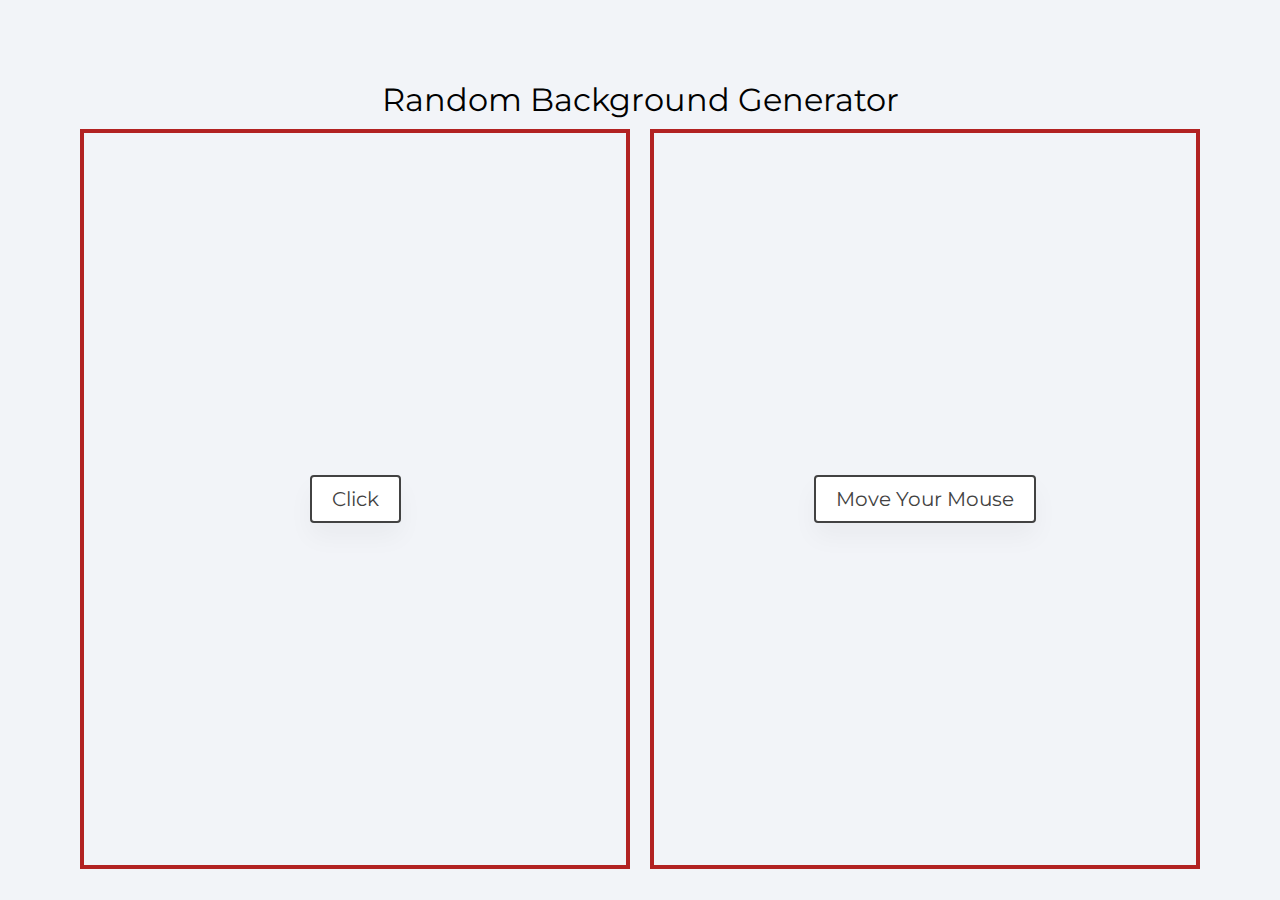
<file: block-BJaaek/code/index.html>
<!DOCTYPE html>
<html lang="en">
  <head>
    <meta charset="UTF-8" />
    <meta name="viewport" content="width=device-width, initial-scale=1.0" />
    <title>
      Random Background Generator
    </title>
    <link
      href="https://fonts.googleapis.com/css2?family=Montserrat:wght@200;400&display=swap"
      rel="stylesheet"
    />
    <link rel="stylesheet" href="style.css" />
  </head>
  <body>
    <div class="container">
      <h1>Random Background Generator</h1>
      <div class="boxes">
        <div class="box first">
          <div class="text">
            <p class="banner">
              Click
            </p>
          </div>
        </div>
        <div class="box second">
          <div class="text">
            <p class="banner">
              Move Your Mouse
            </p>
          </div>
        </div>
      </div>
    </div>
    <script src="./script.js"></script>
  </body>
</html>
</file>
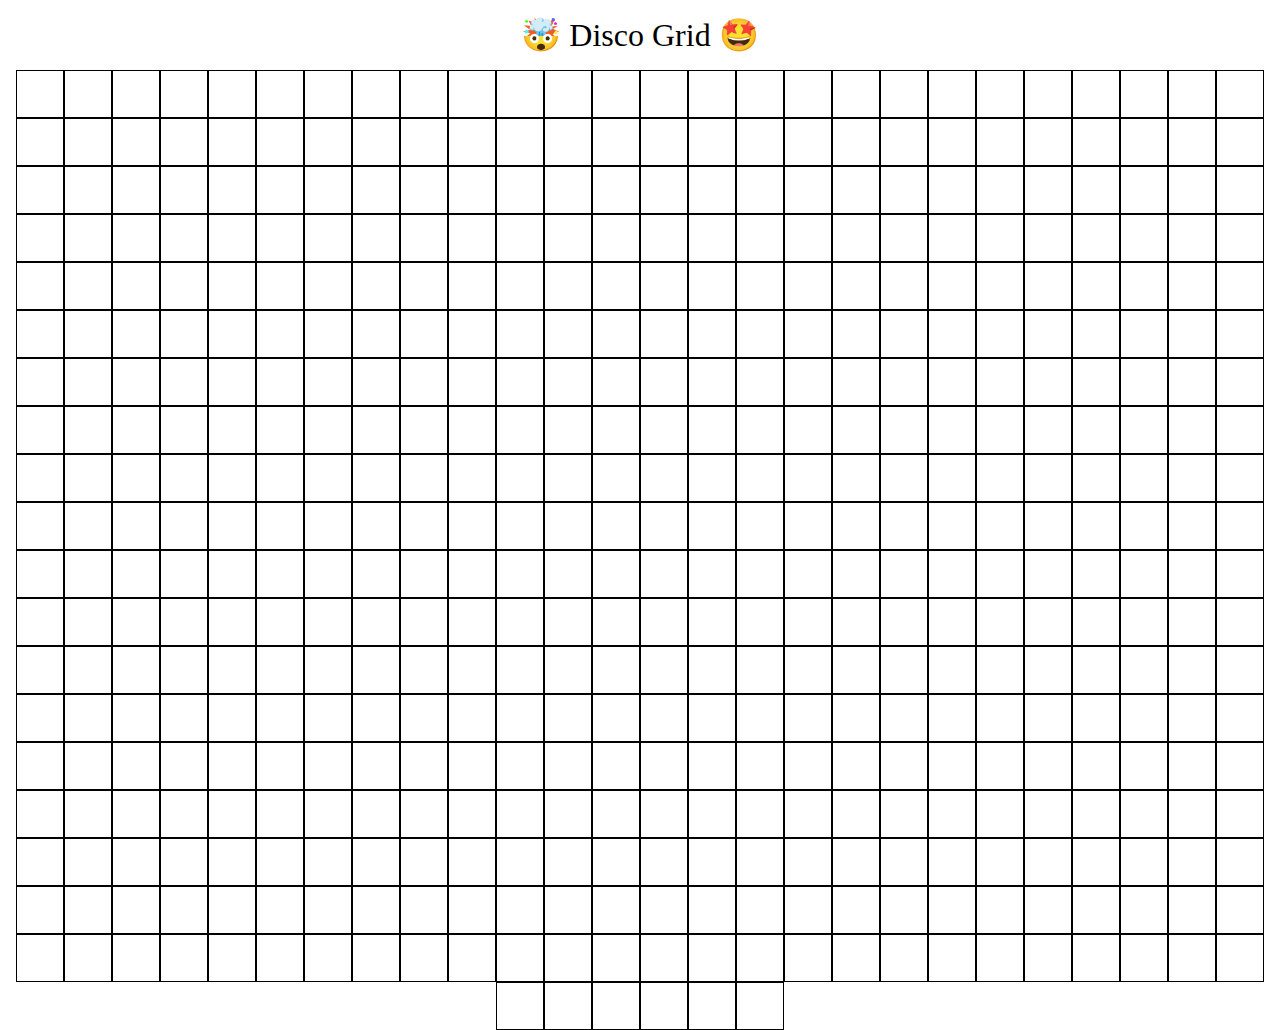
<file: block-BJaael/code/index.html>
<!DOCTYPE html>
<html lang="en">

<head>
  <meta charset="UTF-8" />
  <meta name="viewport" content="width=device-width, initial-scale=1.0" />
  <title>🤯 Disco Grid 🤩</title>
  <link href="https://fonts.googleapis.com/css2?family=Montserrat:wght@200;400&display=swap" rel="stylesheet" />
  <link rel="stylesheet" href="style.css" />
</head>

<body>
  <header>
    <h1 class="heading">🤯 Disco Grid 🤩</h1>
  </header>
  <main>
    <section>
      <div class="boxes">

      </div>
    </section>
  </main>

  <script src="./script.js"></script>
</body>

</html>
</file>
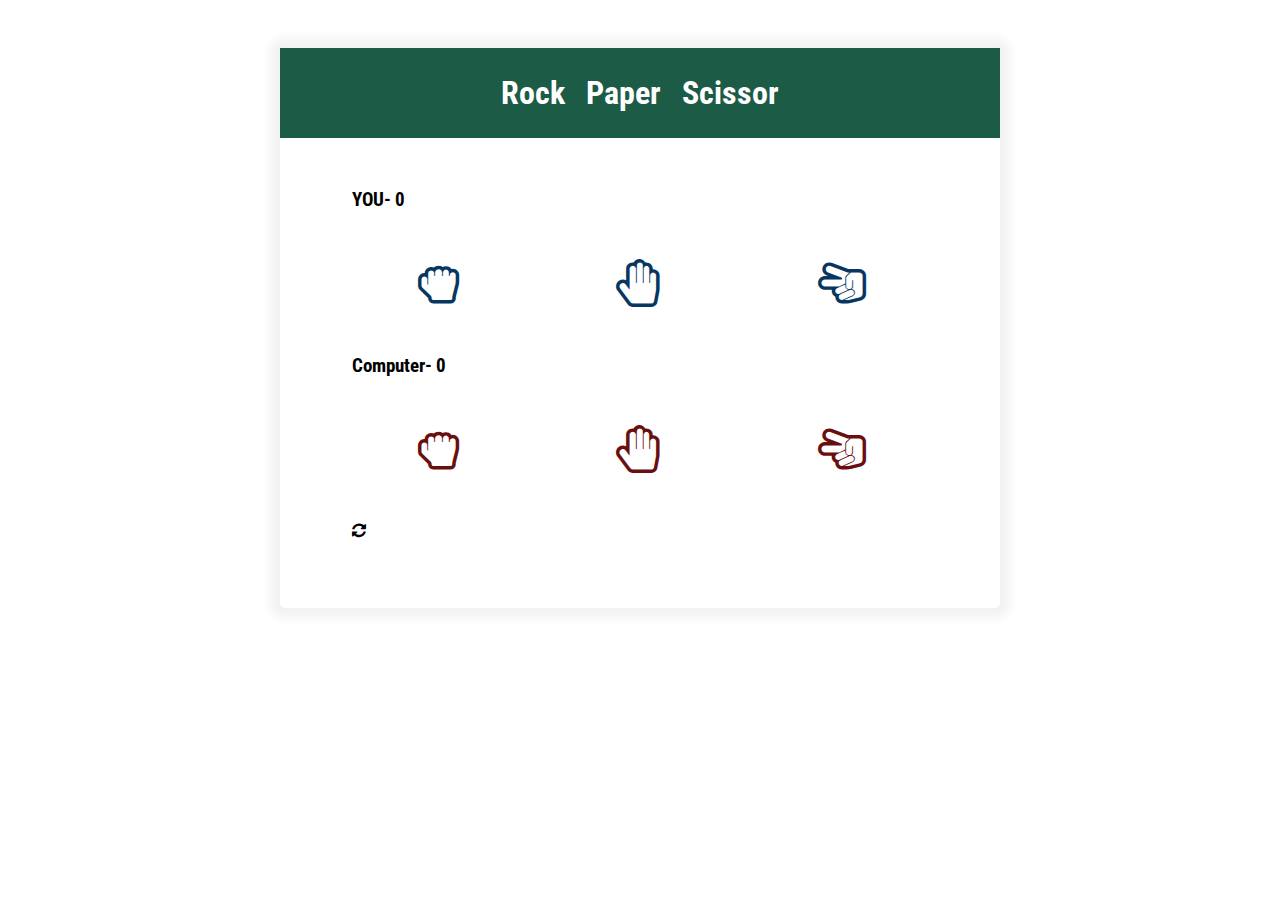
<file: block-BJaaen/code/index.html>
<!DOCTYPE html>
<html lang="en">

<head>
  <meta charset="UTF-8" />
  <meta name="viewport" content="width=device-width, initial-scale=1.0" />
  <title>Rock Paper and Scissors</title>
  <link rel="stylesheet" href="style.css">
  <link rel="stylesheet" href="https://cdnjs.cloudflare.com/ajax/libs/font-awesome/4.7.0/css/font-awesome.min.css">
</head>

<body>
  <main class="container">
    <section class="header">
      <h1>Rock &nbsp; Paper &nbsp; Scissor</h1>
    </section>
    <section class="game-area">
      <div class="human-area">
        <h3>YOU-
          <span class="human-score">0</span>&nbsp;
          <span class="human-selected-item-name"></span>
        </h3>
        <div class="human-items icons flex">
          <div class="col-30"><i class="fa fa-hand-rock-o" aria-hidden="true" data-name="Rock"></i></div>
          <div class="col-30"><i class="fa fa-hand-paper-o" aria-hidden="true" data-name="Paper"></i></div>
          <div class="col-30"><i class="fa fa-hand-scissors-o" aria-hidden="true" data-name="Scissor"></i></div>
        </div>
      </div>

      <div class="computer-area">
        <h3>Computer-
          <span class="computer-score">0</span>&nbsp;
          <span class="computer-selected-item-name"></span>
        </h3>
        <div class="computer-items icons flex">
          <div class="col-30"><i class="fa fa-hand-rock-o" aria-hidden="true" data-name="Rock"></i></div>
          <div class="col-30"><i class="fa fa-hand-paper-o" aria-hidden="true" data-name="Paper"></i></div>
          <div class="col-30"><i class="fa fa-hand-scissors-o" aria-hidden="true" data-name="Scissor"></i></div>
        </div>
      </div>

      <div class="refresh">
        <i class="fa fa-refresh" aria-hidden="true"></i>
      </div>
      <div class="result">
        <h1></h1>
      </div>
    </section>

  </main>
  <script src="./script.js"></script>
</body>

</html>
</file>
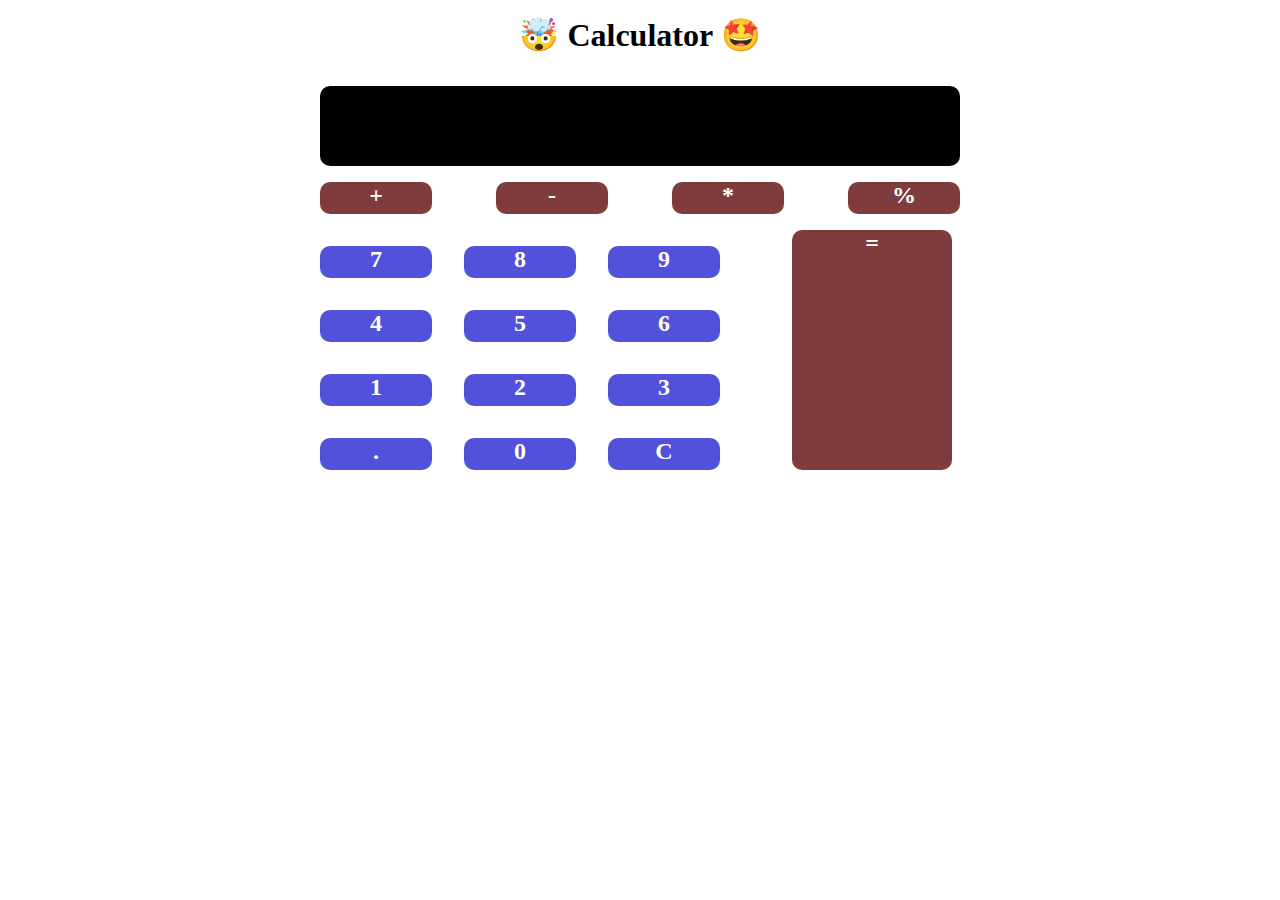
<file: block-BJaaeo/code/index.html>
<!DOCTYPE html>
<html lang="en">

<head>
  <meta charset="UTF-8" />
  <meta name="viewport" content="width=device-width, initial-scale=1.0" />
  <title>Calculator</title>
  <link href="https://fonts.googleapis.com/css2?family=Montserrat:wght@200;400&display=swap" rel="stylesheet" />
  <link rel="stylesheet" href="style.css" />
</head>

<body>
  <h1>🤯 Calculator 🤩</h1>
  <main>
    <section class="container">
      <div class="result-screen radius">

      </div>
      <div class="buttons-area">
        <div class="operations flex">
          <div class="button radius">+</div>
          <div class="button radius">-</div>
          <div class="button radius">*</div>
          <div class="button radius">%</div>
        </div>
        <div class="digits flex">
          <div class="button radius">7</div>
          <div class="button radius">8</div>
          <div class="button radius">9</div>
          <div class="button radius">4</div>
          <div class="button radius">5</div>
          <div class="button radius">6</div>
          <div class="button radius">1</div>
          <div class="button radius">2</div>
          <div class="button radius">3</div>
          <div class="button radius">.</div>
          <div class="button radius">0</div>
          <div class="button radius clear">C</div>
        </div>
        <div class="equals radius">
          =
        </div>
      </div>
    </section>
  </main>
  <script src="./script.js"></script>
</body>

</html>
</file>
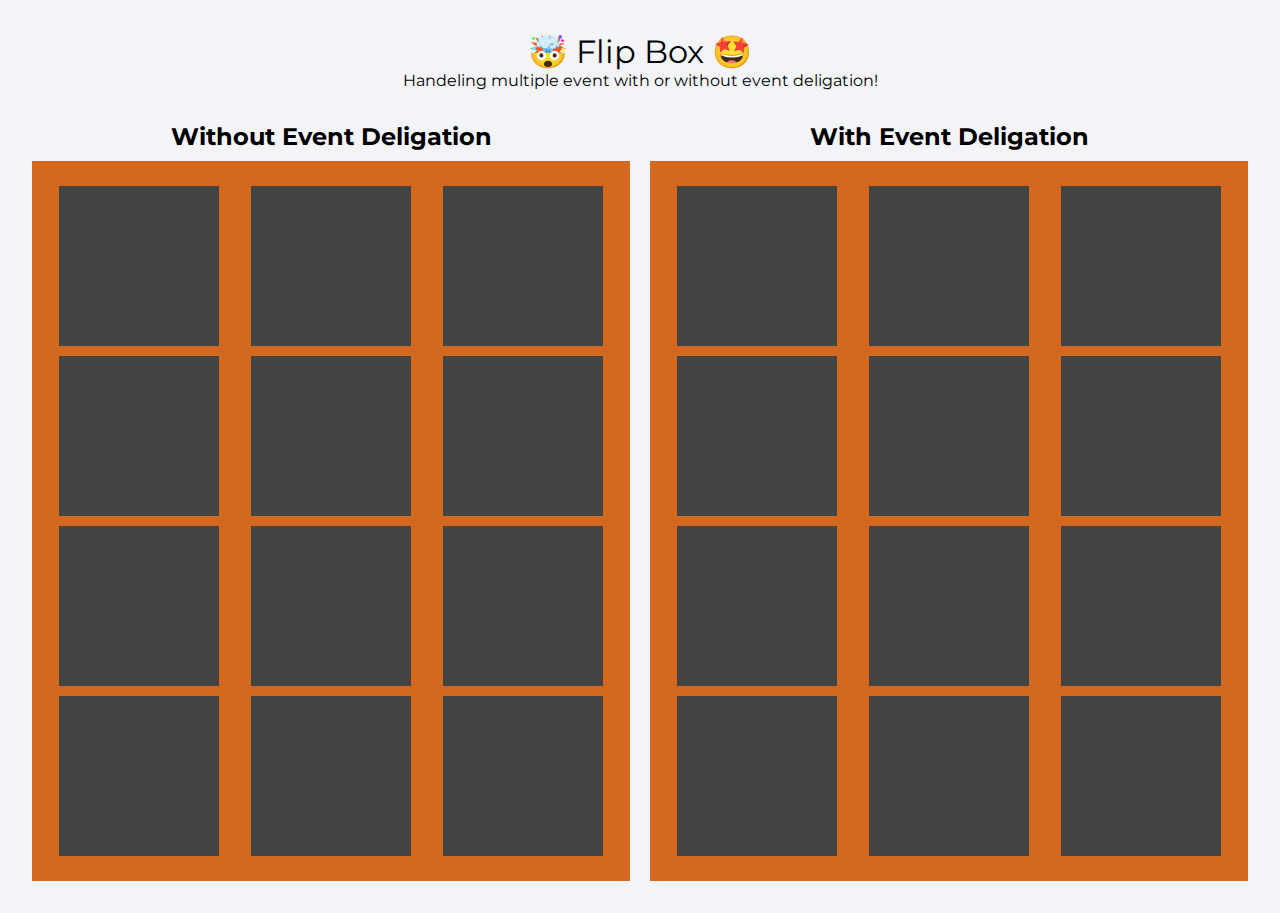
<file: block-BJaaep/code/index.html>
<!DOCTYPE html>
<html lang="en">

<head>
  <meta charset="UTF-8" />
  <meta name="viewport" content="width=device-width, initial-scale=1.0" />
  <title>Flip Box</title>
  <link href="https://fonts.googleapis.com/css2?family=Montserrat:wght@200;400&display=swap" rel="stylesheet" />
  <link rel="stylesheet" href="style.css" />
</head>

<body>
  <h1 class="heading">🤯 Flip Box 🤩</h1>
  <p>Handeling multiple event with or without event deligation!</p>
  <div class="container">
    <div class="wrapper">
      <h2>Without Event Deligation</h2>
      <ul class="boxes">
        <li class="box"></li>
        <li class="box"></li>
        <li class="box"></li>
        <li class="box"></li>
        <li class="box"></li>
        <li class="box"></li>
        <li class="box"></li>
        <li class="box"></li>
        <li class="box"></li>
        <li class="box"></li>
        <li class="box"></li>
        <li class="box"></li>
      </ul>
    </div>
    <div class="wrapper">
      <h2>With Event Deligation</h2>
      <ul class="boxes">
        <li class="box"></li>
        <li class="box"></li>
        <li class="box"></li>
        <li class="box"></li>
        <li class="box"></li>
        <li class="box"></li>
        <li class="box"></li>
        <li class="box"></li>
        <li class="box"></li>
        <li class="box"></li>
        <li class="box"></li>
        <li class="box"></li>
      </ul>
    </div>
  </div>
  <script src="./script.js"></script>
</body>

</html>
</file>
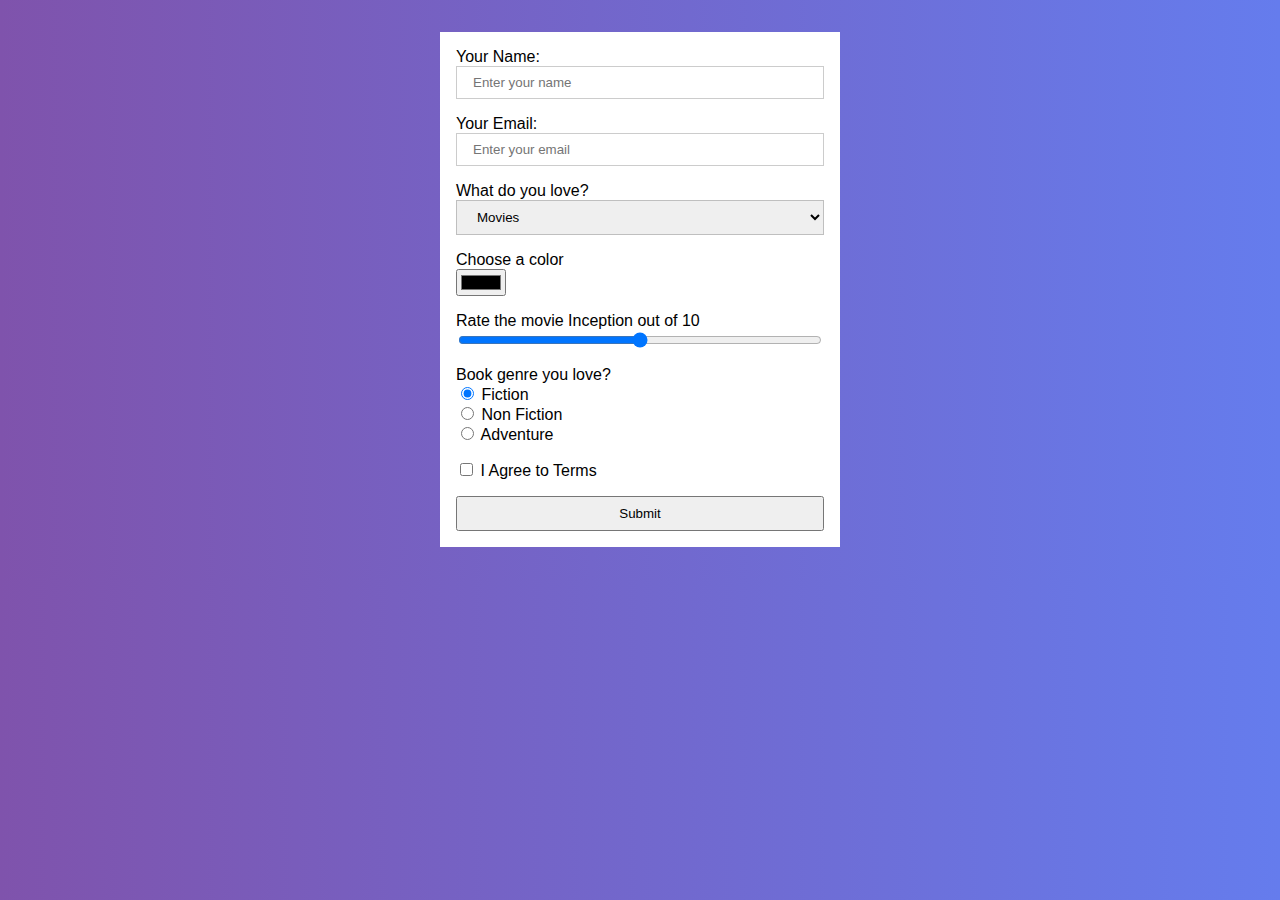
<file: block-BJaaer/code/index.html>
<!DOCTYPE html>
<html lang="en">

<head>
  <meta charset="UTF-8" />
  <meta name="viewport" content="width=device-width, initial-scale=1.0" />
  <link rel="stylesheet" href="style.css" />
  <title>Handeling Forms 👇</title>
</head>

<body>
  <div>
    <form class="container">
      <div class="form-control">
        <label for="name">Your Name:</label>
        <input id="name" type="text" name="text" placeholder="Enter your name" />
      </div>
      <div class="form-control">
        <label for="email">Your Email:</label>
        <input id="email" type="text" name="emailInfo" placeholder="Enter your email" />
      </div>
      <div class="form-control">
        <label for="movies">What do you love?</label>
        <select id="gender" name="movieInfo">
          <option value="movies">Movies</option>
          <option value="series">Series</option>
          <option value="others">Others</option>
        </select>
      </div>

      <div class="form-control">
        <label for="color">Choose a color</label>
        <input id="color" type="color" name="color" />
      </div>
      <div class="form-control">
        <label for="range"> Rate the movie Inception out of 10 </label>
        <input id="range" type="range" max="10" step="1" name="inception" placeholder="Enter your email" />
      </div>
      <div class="form-control">
        <label>Book genre you love?</label>

        <div>
          <input type="radio" id="fiction" name="drone" value="fiction" checked />
          <label for="fiction">Fiction</label>
        </div>

        <div>
          <input type="radio" id="non-fiction" name="drone" value="non-fiction" />
          <label for="non-fiction">Non Fiction</label>
        </div>

        <div>
          <input type="radio" id="adventure" name="drone" value="adventure" />
          <label for="adventure">Adventure</label>
        </div>
      </div>
      <div class="form-control terms">
        <input type="checkbox" id="terms" name="terms" />
        <label for="terms">I Agree to Terms</label>
      </div>
      <button type="submit">Submit</button>
    </form>
  </div>
  <script src="./script.js"></script>
</body>

</html>
</file>
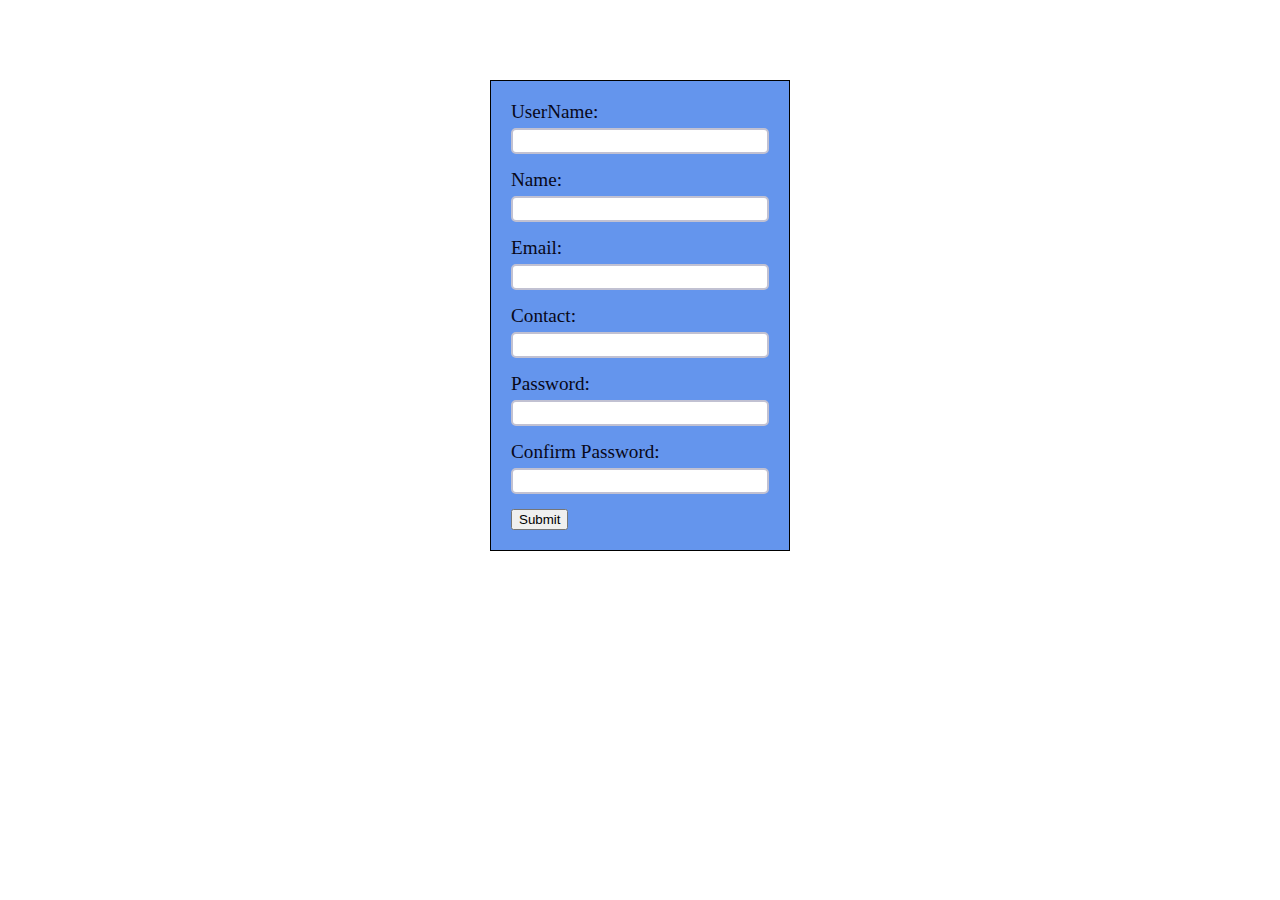
<file: block-BJaaes/code/index.html>
<!DOCTYPE html>
<html lang="en">

<head>
  <meta charset="UTF-8" />
  <meta name="viewport" content="width=device-width, initial-scale=1.0" />
  <link rel="stylesheet" href="style.css" />
  <title>Form Validation 👇</title>
</head>

<body>

  <section class="container">
    <form>
      <div class="form-control">
        <label for="username">UserName: </label>
        <input type="text" id="username" name="username">
        <small></small>
      </div>
      <div class="form-control">
        <label for="name">Name: </label>
        <input type="text" id="name" name="name">
        <small></small>
      </div>
      <div class="form-control">
        <label for="email">Email: </label>
        <input type="email" id="email" name="email">
        <small></small>
      </div>
      <div class="form-control">
        <label for="phone">Contact: </label>
        <input type="text" id="phone" name="phone">
        <small></small>
      </div>
      <div class="form-control">
        <label for="password">Password: </label>
        <input type="Password" id="password" name="password">
        <small></small>
      </div>
      <div class="form-control">
        <label for="confirmP">Confirm Password: </label>
        <input type="password" id="confirmP" name="confirmP">
        <small></small>
      </div>
      <button>Submit</button>
    </form>
  </section>
  <script src="./script.js"></script>
</body>

</html>
</file>
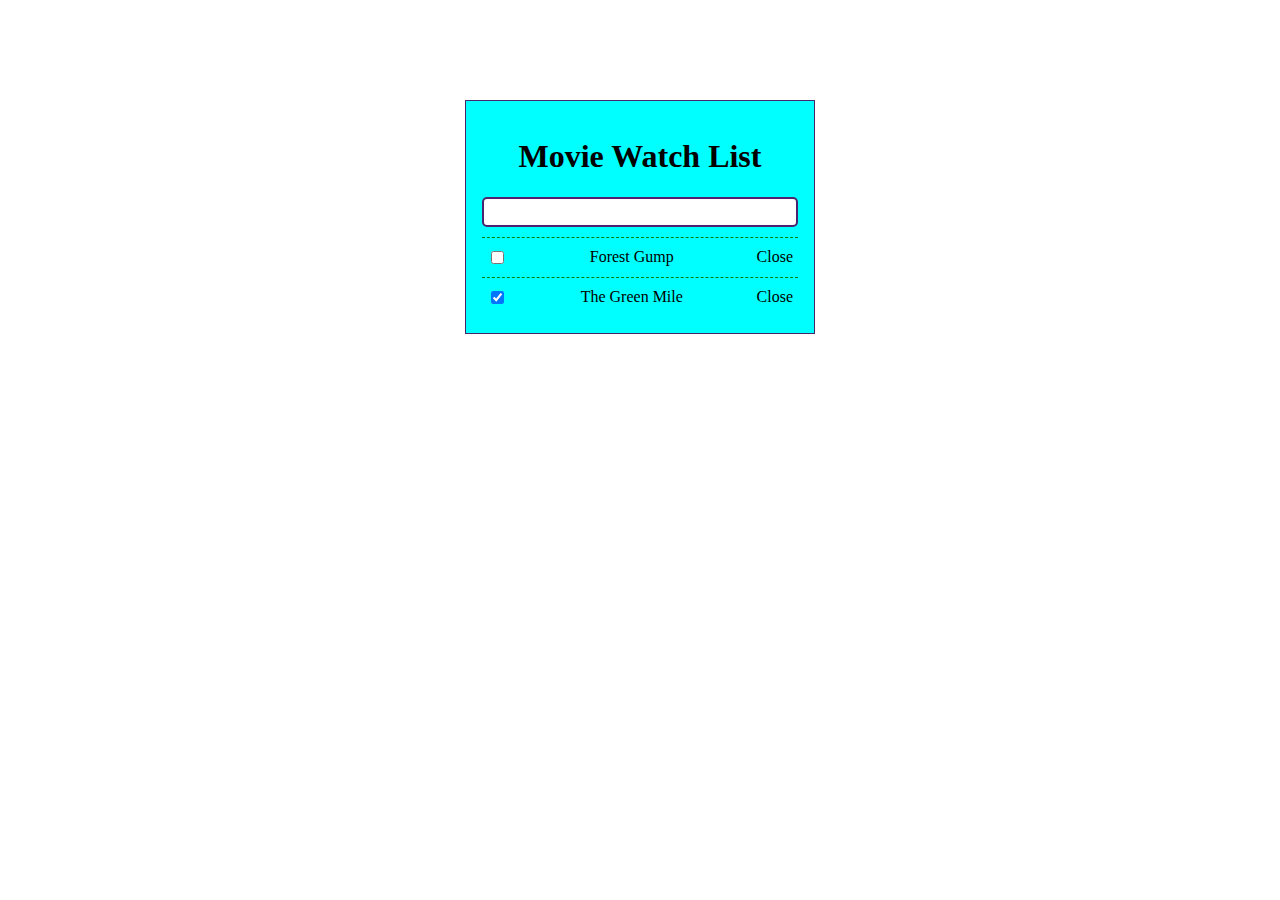
<file: block-BJaaet/code/index.html>
<!DOCTYPE html>
<html lang="en">

<head>
  <meta charset="UTF-8" />
  <meta name="viewport" content="width=device-width, initial-scale=1.0" />
  <title>Movie Watch List</title>
  <link rel="stylesheet" href="style.css">
</head>

<body>
  <main>
    <section class="container">
      <h1>Movie Watch List</h1>
      <div>
        <input type="text" name="movieInput" class="movieInput">
      </div>
      <div class="movielist">

      </div>
    </section>
  </main>
  <script src="scriptNew.js"></script>
</body>

</html>
</file>
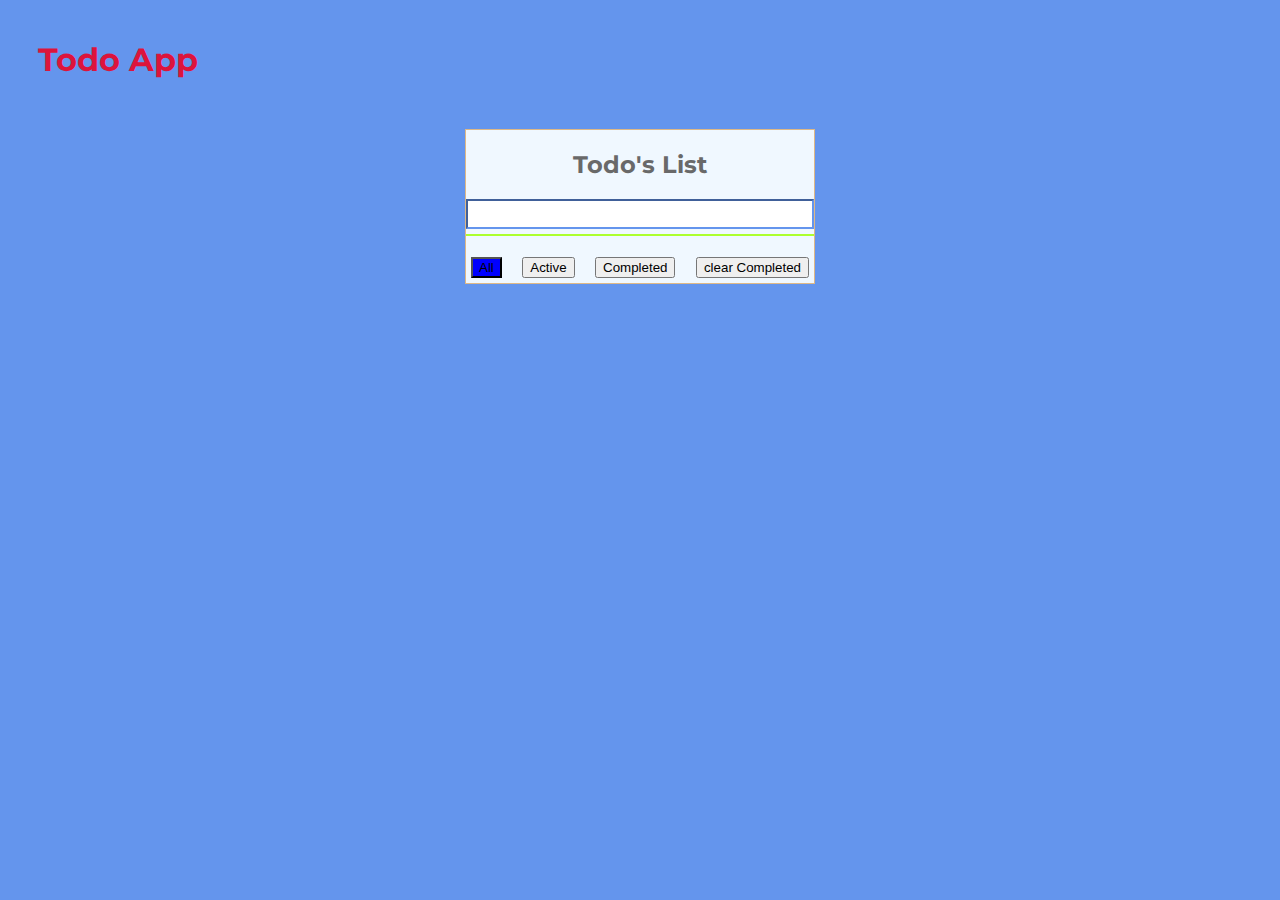
<file: block-BJaaev/code/index.html>
<!DOCTYPE html>
<html lang="en">

<head>
  <meta charset="UTF-8">
  <meta http-equiv="X-UA-Compatible" content="IE=edge">
  <meta name="viewport" content="width=device-width, initial-scale=1.0">
  <title>Todos</title>
  <link rel="stylesheet" href="styles.css">
</head>

<body>
  <header>
    <h1>Todo App</h1>
  </header>
  <main>
    <section class="container">
      <div class="head">
        <h2>Todo's List</h2>
        <input type="text" name="todobox" id="todobox">
      </div>

      <ul>

      </ul>
      <div class="foot">
        <button class="all">All</button>
        <button class="active"> Active</button>
        <button class="completed">Completed</button>
        <button class="clear">clear Completed</button>
      </div>
    </section>
  </main>

  <script src="todo.js"></script>
</body>

</html>

<!-- 
        <li>
          <input type="checkbox" id="1">
          <label for="1">Movie name</label>
          <span>close</span>
        </li>
        <li>
          <input type="checkbox" id="1">
          <label for="1">Movie name</label>
          <span>close</span>
        </li>
        <li>
          <input type="checkbox" id="1">
          <label for="1">Movie name</label>
          <span>close</span>
        </li> -->
</file>
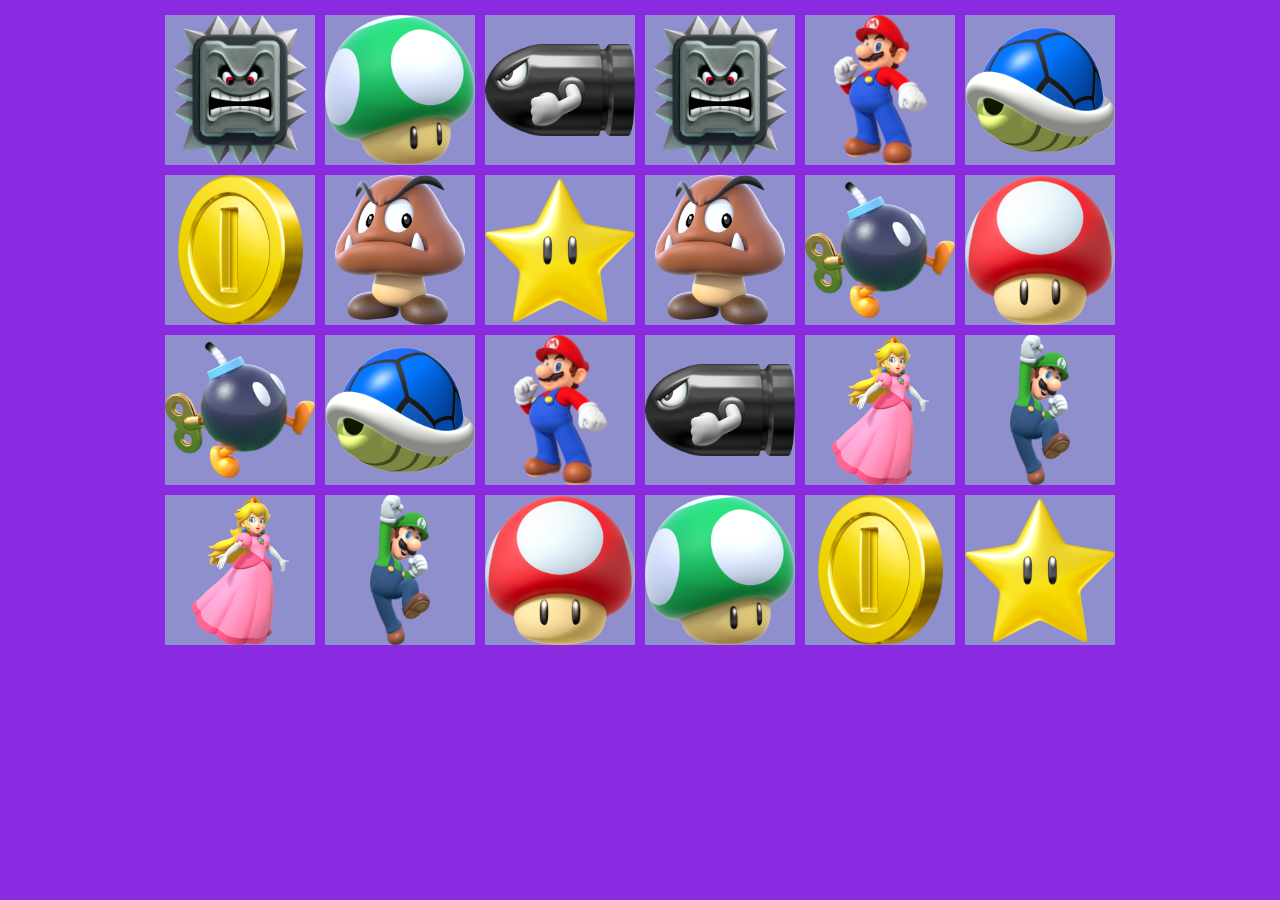
<file: block-BJaaex/code/index.html>
<!DOCTYPE html>
<html lang="en">

<head>
  <meta charset="UTF-8">
  <meta http-equiv="X-UA-Compatible" content="IE=edge">
  <meta name="viewport" content="width=device-width, initial-scale=1.0">
  <title>Memory Game</title>
  <link rel="stylesheet" href="style.css">
</head>

<body>
  <main>
    <section class="game container">

    </section>
  </main>
  <script src="data.js"></script>
  <script src="script.js"></script>
</body>

</html>
</file>
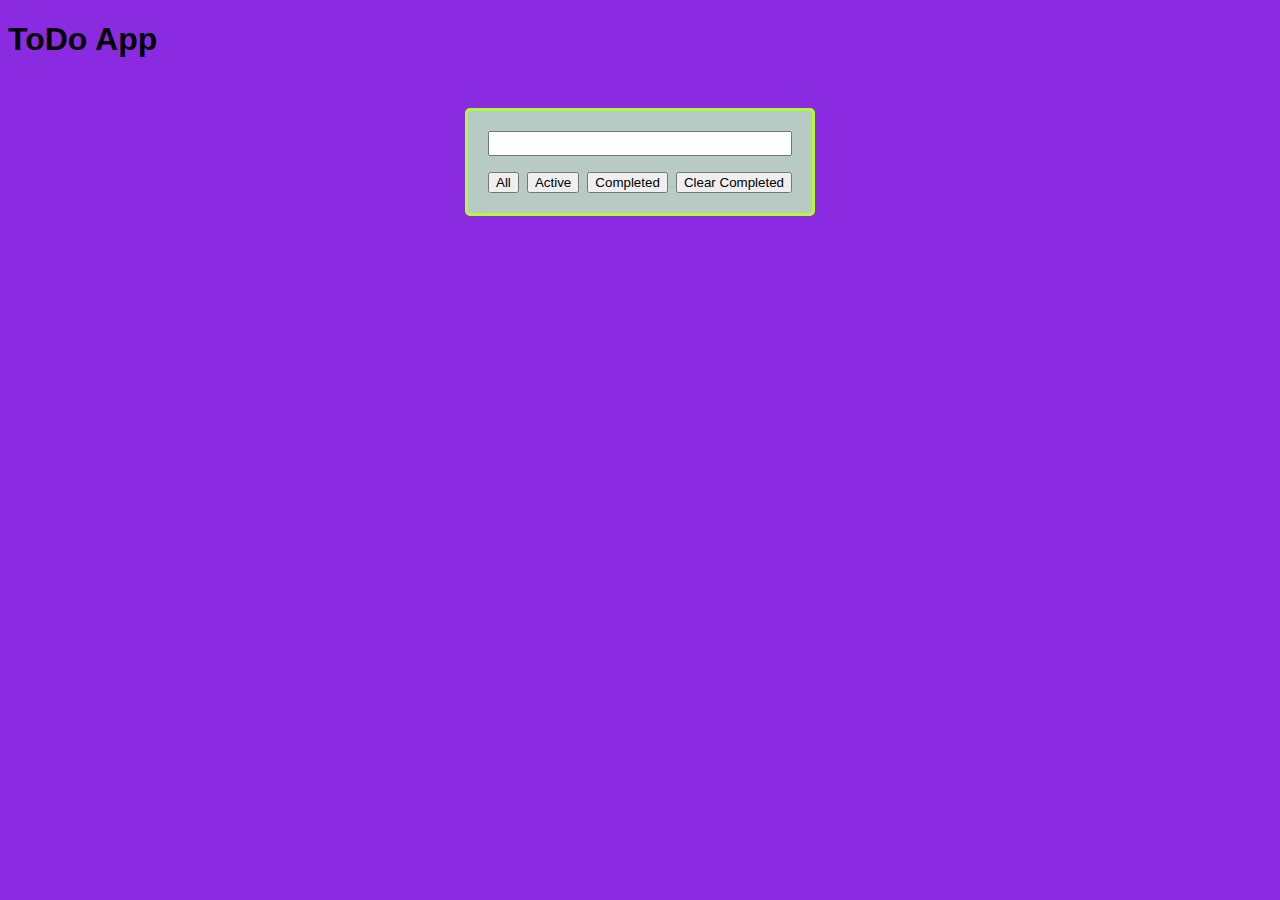
<file: block-BJaaez/code/index.html>
<!DOCTYPE html>
<html lang="en">

<head>
  <meta charset="UTF-8" />
  <meta name="viewport" content="width=device-width, initial-scale=1.0" />
  <title>Document</title>
  <link rel="stylesheet" href="style.css" />
</head>

<body>
  <header>
    <h1>ToDo App</h1>
  </header>
  <main>
    <section class="container">
      <div class="head">
        <input type="text" class="searchinput">
      </div>
      <ul>


      </ul>
      <div class="foot">
        <button class="all">All</button>
        <button class="active">Active</button>
        <button class="completed">Completed</button>
        <button class="clear">Clear Completed</buttongit>
      </div>

    </section>
  </main>
  <script src="./script.js"></script>
</body>

</html>
</file>
<file: block-BJaaek/code/style.css>
html {
  box-sizing: border-box;
  font-size: 16px;
}

*,
*:before,
*:after {
  box-sizing: inherit;
}

body,
h1,
h2,
h3,
h4,
h5,
h6,
p,
ol,
ul {
  margin: 0;
  padding: 0;
  font-weight: normal;
}

ol,
ul {
  list-style: none;
}

img {
  max-width: 100%;
  height: auto;
}

body {
  background: #f2f4f8;
  height: 100%;
  font-family: "Montserrat", sans-serif;
  width: 100vw;
  height: 100vh;
}

.container {
  text-align: center;
  height: 100%;
  max-width: 1280px;
  padding: 5rem;
  margin: 0 auto;
}
h1 {
  padding-bottom: 10px;
}

.banner {
  display: inline-block;
  color: #424242;
  font-size: 20px;
  text-decoration: none;
  text-align: center;
  margin: 20px auto;
  padding: 10px 20px;
  background: white;
  border-radius: 4px;
  min-width: 24px;
  font-size: 20px;
  box-shadow: 0 14px 26px rgba(0, 0, 0, 0.04);
  border: 2px solid;
}

.boxes {
  display: flex;
  justify-content: center;
  align-items: center;
  width: 100%;
  height: 100%;
}
.box {
  border: 4px solid firebrick;
  height: 100%;
  width: 50%;
}
.text {
  height: 100%;
  display: flex;
  justify-content: center;
  align-items: center;
}

.first {
  margin-right: 20px;
}
</file>
<file: block-BJaael/code/style.css>
html {
  box-sizing: border-box;
  font-size: 16px;
}

*,
*:before,
*:after {
  box-sizing: inherit;
}

body,
h1,
h2,
h3,
h4,
h5,
h6,
p,
ol,
ul {
  margin: 0;
  padding: 0;
  font-weight: normal;
}

ol,
ul {
  list-style: none;
}

header {
  text-align: center;
  padding: 1rem;
}

img {
  max-width: 100%;
  height: auto;
}

.boxes {
  display: flex;
  flex-wrap: wrap;
  justify-content: center;
}

.box {
  height: 3rem;
  width: 3rem;
  border: 1px solid black;
  text-align: center;
  padding: 1rem 0
}
</file>
<file: block-BJaaen/code/style.css>
@import url('https://fonts.googleapis.com/css2?family=Roboto+Condensed:ital@1&family=Square+Peg&display=swap');

*,
*::after,
*::before {
  box-sizing: border-box;
}

html {
  font-size: 16px;
  font-family: 'Roboto Condensed',
    sans-serif;
  word-spacing: 1.5;
}

.flex {
  display: flex;
  justify-content: space-between;
}

.col-30 {
  flex: 0 1 30%;
  text-align: center;
}


.container {
  margin: 3rem auto;
  height: 35rem;
  width: 45rem;
  border: 1px solid none;
  border-radius: 5px;
  box-shadow: 0 0 10px 10px rgba(135, 125, 125, 0.1);
}

.header {
  color: #ffffff;
  background-color: rgb(28, 91, 70);
  text-align: center;
  padding: 0.3rem 0;
}

.game-area {
  padding: 2rem 4.5rem;
}

.human-selected-item-name {
  color: rgb(6, 55, 98);
}

.human-items i {
  /* color: rgb(6, 55, 98); */
  cursor: pointer;
}

.computer-selected-item-name {
  color: rgb(106, 15, 15);
}

.computer-items i {
  /* color: rgb(106, 15, 15); */
}

.icons {
  margin: 3rem 0;
}

.icons i {
  font-size: 3rem;
}

.refresh i {
  cursor: pointer;
}

.result {
  text-align: center;
}
</file>
<file: block-BJaaeo/code/style.css>
*,
*::after,
*::before {
  box-sizing: border-box;
  margin: 0;
  padding: 0;
}

html {
  font-size: 16px;
}

body {
  text-align: center;
}

h1 {
  padding: 1rem 0;
}

.container {
  height: 27rem;
  width: 45rem;
  /* border: 1px solid black; */
  margin: 0 auto;
  padding: 1rem 2.5rem;
  position: relative;
}

.radius {
  border-radius: 10px;
}

.flex {
  display: flex;
}

.result-screen {
  background-color: black;
  color: #ffffff;
  width: 40rem;
  height: 5rem;
  font-size: 3.5rem;
  text-align: right;
  padding: 0 5px;
  /* position: relative; */
}

.buttons-area {
  width: 40rem;
}

.operations {
  justify-content: space-between;
}

.button {
  width: 7rem;
  height: 2rem;
  background-color: rgb(127, 60, 60);
  margin: 1rem 0;
  font-size: 1.5rem;
  color: #ffffff;
  font-weight: bold;
  cursor: pointer;
}

.digits {
  width: 25rem;
  justify-content: space-between;
  flex-wrap: wrap;
}

.digits .button {
  background-color: rgb(81, 81, 219);
}

.equals {
  position: absolute;
  right: 3rem;
  top: 10rem;
  height: 15rem;
  background-color: rgb(127, 60, 60);
  width: 10rem;
  font-size: 1.5rem;
  color: #ffffff;
  font-weight: bold;
  cursor: pointer;
}
</file>
<file: block-BJaaep/code/style.css>
html {
  box-sizing: border-box;
  font-size: 16px;
}

*,
*:before,
*:after {
  box-sizing: inherit;
}

body,
h1,
h2,
h3,
h4,
h5,
h6,
p,
ol,
ul {
  margin: 0;
  padding: 0;
  font-weight: normal;
}

ol,
ul {
  list-style: none;
}

img {
  max-width: 100%;
  height: auto;
}

body {
  background: #f2f4f8;
  font-family: 'Montserrat', sans-serif;
  text-align: center;
}

.container {
  text-align: center;
  max-width: 1280px;
  padding: 2rem;
  margin: 0 auto;
  display: flex;
}

.banner {
  display: inline-block;
  color: #424242;
  font-size: 20px;
  text-decoration: none;
  text-align: center;
  margin: 20px auto;
  padding: 10px 20px;
  background: white;
  border-radius: 4px;
  min-width: 24px;
  font-size: 20px;
  box-shadow: 0 14px 26px rgba(0, 0, 0, 0.04);
  border: 2px solid;
}
.wrapper {
  max-width: 50%;
  margin: 0 auto;
}

.boxes {
  display: flex;
  flex-wrap: wrap;
  justify-content: space-evenly;
  background-color: chocolate;
  color: #444;
  padding: 20px 0;
}

.wrapper:first-child {
  margin-right: 20px;
}

.box {
  margin: 5px;
  background-color: #444;
  background-size: contain;
  background-repeat: no-repeat;
  background-position: center center;
  height: 160px;
  width: 160px;
  display: flex;
  justify-content: center;
  align-items: center;
  font-size: 4rem;
  font-weight: bold;
  color: white;
  cursor: pointer;
}
.text {
  height: 100%;
  display: flex;
  justify-content: center;
  align-items: center;
}

.first {
  margin-right: 20px;
}

h2 {
  font-weight: bolder;
  padding-bottom: 10px;
}

.heading {
  text-align: center;
  margin-top: 2rem;
}
</file>
<file: block-BJaaet/code/style.css>
*,
*::before,
*::after {
  box-sizing: border-box;
}

html {
  font-size: 16px;
}

.container {
  width: 350px;
  padding: 1rem;
  border: 1px solid rgb(74, 37, 109);
  text-align: center;
  background-color: aqua;
  margin: 100px auto;
}

.movieInput {
  width: 100%;
  border: 2px solid rgb(74, 37, 109);
  border-radius: 5px;
  height: 30px;
  padding: 5px 10px;
  margin-bottom: 10px;
}

input:focus {
  outline: none;
}

button {
  border: none;
  height: 0px;
  width: 0px;
  background-color: aqua;
}

.movieBox {
  display: flex;
  justify-content: space-between;
  padding: 10px 5px;
  border-top: 1px dashed green;
}

.close {
  cursor: pointer;
}

.none {
  display: none;
}
</file>
<file: block-BJaaev/code/styles.css>
@import url('https://fonts.googleapis.com/css2?family=Montserrat:ital@1&display=swap');

*,
*::after,
*::before {
  box-sizing: border-box;
}

html {
  font-size: 16px;
  font-family: 'Montserrat',
    sans-serif;
}

body {
  background-color: cornflowerblue;
}

h1 {
  color: crimson;
  font-weight: bold;
  margin: 40px 0 0 30px;
}

input {
  padding-left: 0;
}

.container {
  width: 350px;
  margin: 50px auto;
  border: 1px solid burlywood;
  background-color: aliceblue;
  color: dimgray;
}

h2 {
  text-align: center;
}

.head {
  border-bottom: 2px solid greenyellow;
}

ul {
  list-style: none;
  padding-left: 0;

}

li {
  display: flex;
  justify-content: space-between;
  padding: 10px 12px;
  border-bottom: 1px dashed greenyellow;
}

span {
  cursor: pointer;
}

#todobox {
  width: 100%;
  height: 30px;
  margin-bottom: 5px;
  border-color: cornflowerblue;
  padding: 0 5px;
  font-family: monospace;
}

#todobox:focus {
  outline: none;
}

.foot {
  display: flex;
  justify-content: space-between;
  padding: 5px;
}

.selected {
  background-color: blue;
}
</file>
<file: block-BJaaex/code/style.css>
*,
*::after,
*::before {
  box-sizing: border-box;
  margin: 0;
  padding: 0;
}

.container {
  max-width: 960px;
  margin: 0 auto;
  display: flex;
  justify-content: space-between;
  flex-wrap: wrap;
  padding-top: 10px;
}

body {
  background-color: blueviolet;
}

.card {
  height: 150px;
  width: 150px;
  margin: 5px;
  background-color: rgb(143, 143, 205);
  background-size: contain;
  background-repeat: no-repeat;
  background-position: center center;
  cursor: pointer;
}

.selected {
  border: 2px solid blue;
}

.match {
  border: 2px solid red;
  background-image: none !important;
}
</file>
<file: block-BJaaez/code/style.css>
*,
*::after,
*::before {
  box-sizing: border-box;
}

body {
  background-color: blueviolet;
  font-family: 'Gill Sans', 'Gill Sans MT', Calibri, 'Trebuchet MS', sans-serif;
}

.container {
  max-width: 350px;
  margin: 0 auto;
  margin-top: 50px;
  border: 3px solid greenyellow;
  padding: 20px;
  border-radius: 5px;
  background-color: rgb(183, 202, 196);
}

.searchinput {
  width: 100%;
  height: 25px;
  padding: 5px;
}

input:focus {
  outline: none;
}

ul {
  list-style: none;
  padding-inline-start: 0px;
}

li {
  display: flex;
  justify-content: space-between;
  align-items: center;
}

.foot {
  display: flex;
  justify-content: space-between;
  align-items: center;
}

span {
  cursor: pointer;
}

p {
  font-size: 1.2rem;
  font-weight: 500;
}

.selected {
  background-color: cadetblue;
}
</file>
<file: block-BJaaer/code/style.css>
/* CSS Reset */

html {
  box-sizing: border-box;
  font-size: 16px;
}

*,
*:before,
*:after {
  box-sizing: inherit;
}

body,
h1,
h2,
h3,
h4,
h5,
h6,
p,
ol,
ul {
  margin: 0;
  padding: 0;
  font-weight: normal;
}

ol,
ul {
  list-style: none;
}

img {
  max-width: 100%;
  height: auto;
}

/* Main CSS */

body {
  font-family: -apple-system, BlinkMacSystemFont, 'Segoe UI', Roboto, Oxygen,
    Ubuntu, Cantarell, 'Open Sans', 'Helvetica Neue', sans-serif;
  background: linear-gradient(to right, #7f53ac 0, #657ced 100%);
}
* {
  box-sizing: border-box;
}

button {
  padding: 0.5rem;
}

body {
  margin-top: 2rem;
}

input[type='text'] {
  padding: 0.5rem 1rem;
  border: none;
  border: 1px solid rgba(0, 0, 0, 0.2);
}
select {
  padding: 0.5rem 1rem;
  border: none;
  border: 1px solid rgba(0, 0, 0, 0.2);
}

.container {
  max-width: 400px;
  margin: 2rem auto;
  background: white;
  padding: 1rem;
  display: flex;
  flex-direction: column;
  gap: 1rem;
}

p {
  padding-top: 1rem;
}

.form-control {
  width: 100%;
  display: flex;
  flex-direction: column;
}
input[type='text'] {
  width: 100%;
}
.terms {
  display: inline-block;
}
</file>
<file: block-BJaaes/code/style.css>
/* CSS Reset */

html {
  box-sizing: border-box;
  font-size: 16px;
}

*,
*:before,
*:after {
  box-sizing: inherit;
}

body,
h1,
h2,
h3,
h4,
h5,
h6,
p,
ol,
ul {
  margin: 0;
  padding: 0;
  font-weight: normal;
}

ol,
ul {
  list-style: none;
}

img {
  max-width: 100%;
  height: auto;
}

.container {
  max-width: 300px;
  border: 1px solid black;
  margin: 80px auto;
  padding: 20px;
  background-color: cornflowerblue;
  color: rgb(8, 8, 25);
}

label {
  font-size: 1.2rem;
  margin-bottom: 5px;
}

.form-control {
  display: flex;
  flex-direction: column;
  margin-bottom: 15px;
}

input:focus {
  outline: none;
}

input {
  border-radius: 5px;
  height: 26px;
  border: 2px solid rgb(193, 193, 210);
}

.error {
  border: 2px solid red;
}

.success {
  border: 2px solid green;
}

/* input:invalid {
  border: 4px dashed rgb(184, 21, 21);
}

input:required {
  background: rgba(226, 142, 142, 0.2);
}

input:valid {
  border: 4px solid green;
  background: rgba(114, 201, 147, 0.2);
} */
</file>
